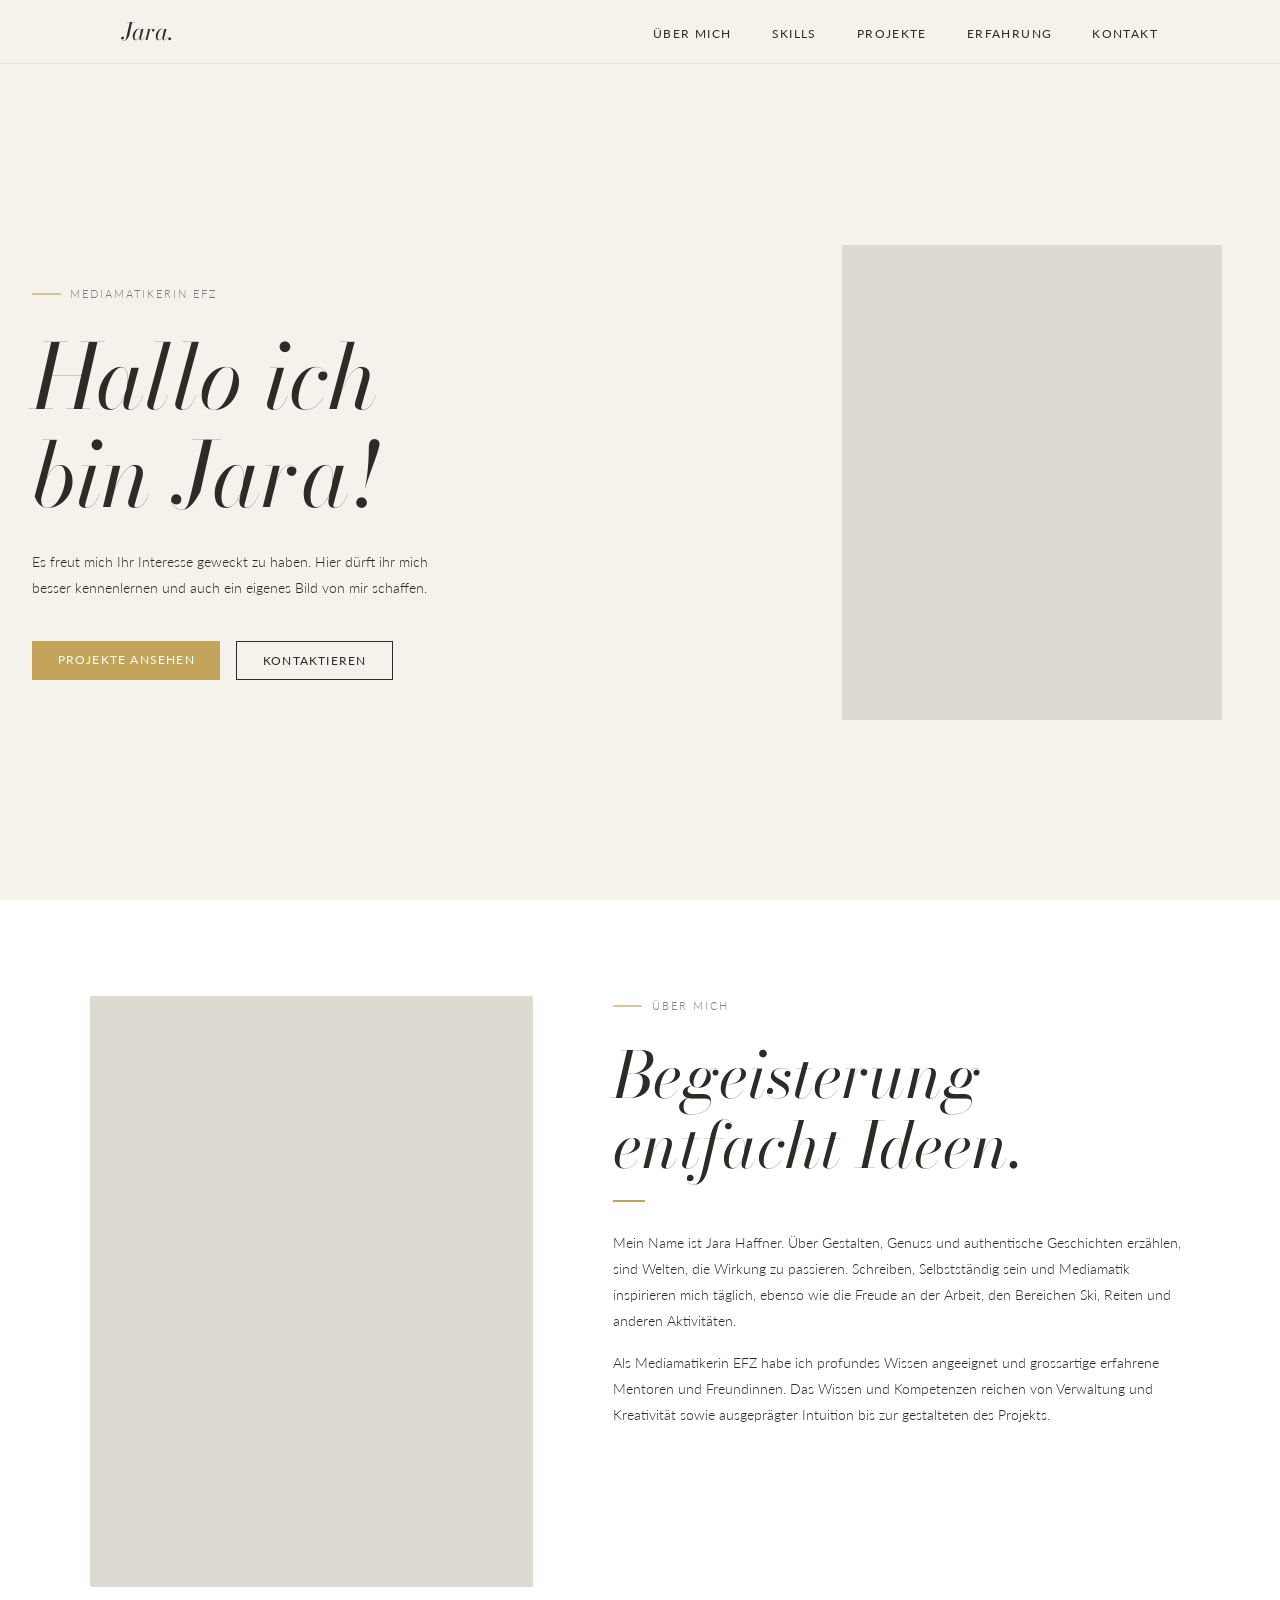
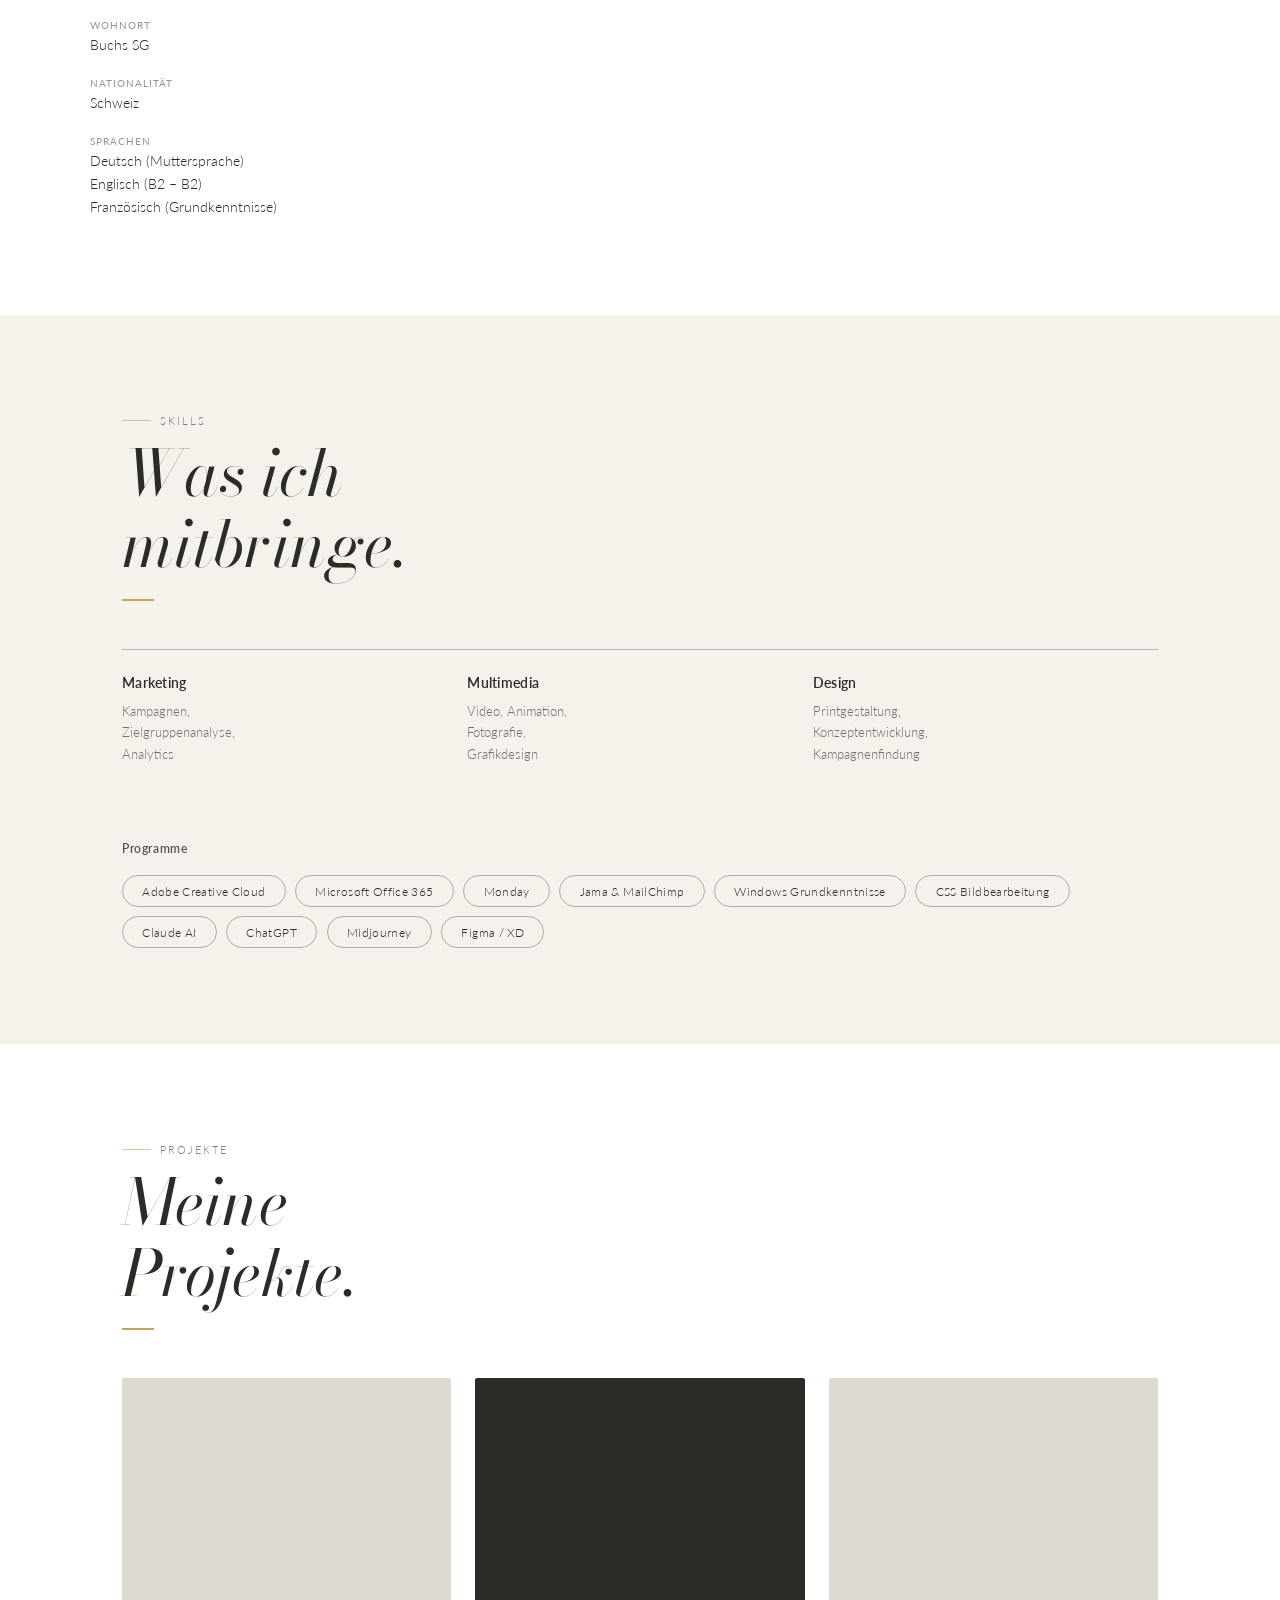
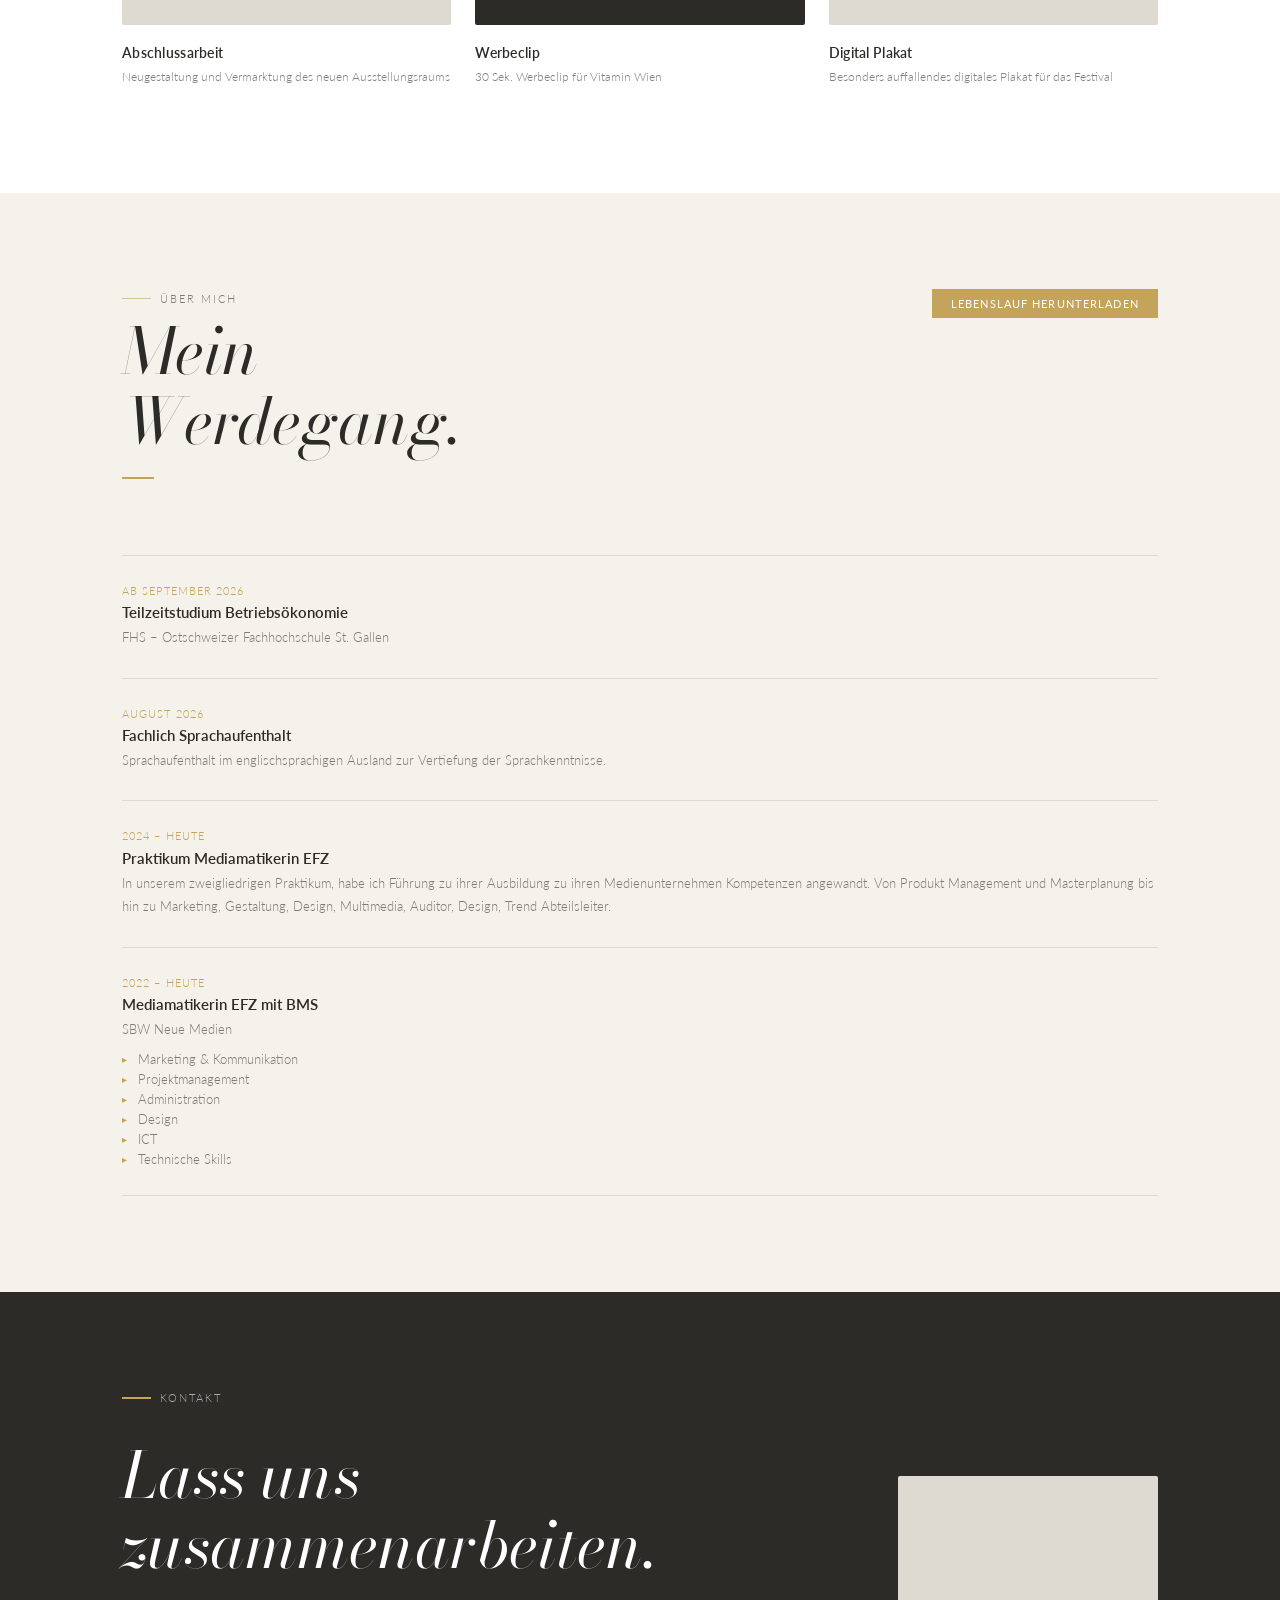
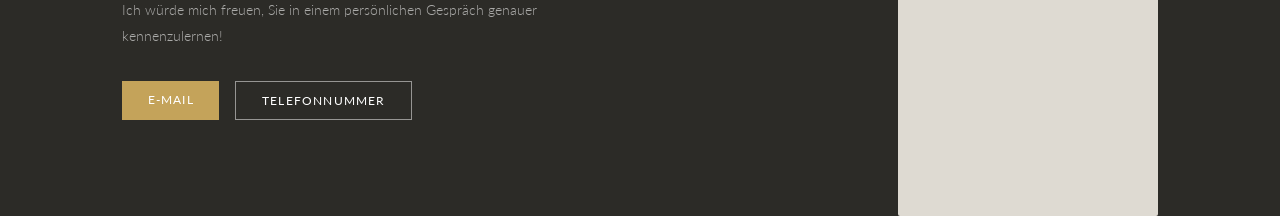
<file: portfolio/index.html>
<!DOCTYPE html>
<html lang="de">
<head>
  <meta charset="UTF-8">
  <meta name="viewport" content="width=device-width, initial-scale=1.0">
  <title>Jara Haffter — Portfolio</title>
  <link rel="stylesheet" href="css/style.css">
  <link rel="preconnect" href="https://fonts.googleapis.com">
  <link rel="preconnect" href="https://fonts.gstatic.com" crossorigin>
  <link href="https://fonts.googleapis.com/css2?family=Bodoni+Moda:ital,wght@1,400;1,500&family=Lato:wght@300;400;600&display=swap" rel="stylesheet">
</head>
<body>

  <!-- NAVIGATION -->
  <nav id="navbar">
    <div class="nav-inner">
      <a href="#hero" class="nav-logo">Jara.</a>
      <ul class="nav-links">
        <li><a href="#ueber-mich">Über mich</a></li>
        <li><a href="#skills">Skills</a></li>
        <li><a href="#projekte">Projekte</a></li>
        <li><a href="#erfahrung">Erfahrung</a></li>
        <li><a href="#kontakt">Kontakt</a></li>
      </ul>
      <button class="nav-toggle" aria-label="Menu öffnen">
        <span></span><span></span><span></span>
      </button>
    </div>
  </nav>

  <main>

    <!-- ===== HERO — Hintergrund: CREAM ===== -->
    <section id="hero" class="bg-cream">
      <div class="hero-content reveal">
        <p class="label">MEDIAMATIKERIN EFZ</p>
        <h1>Hallo ich<br>bin Jara!</h1>
        <p class="hero-text">Es freut mich Ihr Interesse geweckt zu haben. Hier dürft ihr mich besser kennenlernen und auch ein eigenes Bild von mir schaffen.</p>
        <div class="hero-buttons">
          <a href="#projekte" class="btn btn-gold">Projekte ansehen</a>
          <a href="#kontakt" class="btn btn-outline">Kontaktieren</a>
        </div>
      </div>
      <div class="hero-image reveal reveal-delay">
        <div class="img-placeholder hero-img-box"></div>
      </div>
    </section>

    <!-- ===== ÜBER MICH — Hintergrund: WEISS ===== -->
    <section id="ueber-mich" class="bg-white">
      <div class="ueber-grid">
        <div class="ueber-image reveal">
          <div class="img-placeholder ueber-img-box"></div>
          <div class="ueber-meta">
            <div class="meta-item">
              <span class="meta-label">Wohnort</span>
              <span>Buchs SG</span>
            </div>
            <div class="meta-item">
              <span class="meta-label">Nationalität</span>
              <span>Schweiz</span>
            </div>
            <div class="meta-item">
              <span class="meta-label">Sprachen</span>
              <span>Deutsch (Muttersprache)<br>Englisch (B2 – B2)<br>Französisch (Grundkenntnisse)</span>
            </div>
          </div>
        </div>
        <div class="ueber-text reveal reveal-delay">
          <p class="label">ÜBER MICH</p>
          <h2>Begeisterung<br>entfacht Ideen.</h2>
          <div class="gold-line"></div>
          <p>Mein Name ist Jara Haffner. Über Gestalten, Genuss und authentische Geschichten erzählen, sind Welten, die Wirkung zu passieren. Schreiben, Selbstständig sein und Mediamatik inspirieren mich täglich, ebenso wie die Freude an der Arbeit, den Bereichen Ski, Reiten und anderen Aktivitäten.</p>
          <p>Als Mediamatikerin EFZ habe ich profundes Wissen angeeignet und grossartige erfahrene Mentoren und Freundinnen. Das Wissen und Kompetenzen reichen von Verwaltung und Kreativität sowie ausgeprägter Intuition bis zur gestalteten des Projekts.</p>
        </div>
      </div>
    </section>

    <!-- ===== SKILLS — Hintergrund: CREAM ===== -->
    <section id="skills" class="bg-cream">
      <div class="section-inner">
        <div class="skills-header reveal">
          <p class="label">SKILLS</p>
          <h2>Was ich<br>mitbringe.</h2>
          <div class="gold-line"></div>
        </div>

        <!-- Kompetenzen in Kästchen (3 Spalten mit Trennlinie oben) -->
        <div class="skills-grid reveal reveal-delay">
          <div class="skill-box">
            <h3>Marketing</h3>
            <p>Kampagnen,<br>Zielgruppenanalyse,<br>Analytics</p>
          </div>
          <div class="skill-box">
            <h3>Multimedia</h3>
            <p>Video, Animation,<br>Fotografie,<br>Grafikdesign</p>
          </div>
          <div class="skill-box">
            <h3>Design</h3>
            <p>Printgestaltung,<br>Konzeptentwicklung,<br>Kampagnenfindung</p>
          </div>
        </div>

        <!-- Programme als ovale Buttons -->
        <p class="programmes-label reveal reveal-delay">Programme</p>
        <div class="programmes-pills reveal reveal-delay-2">
          <span class="pill">Adobe Creative Cloud</span>
          <span class="pill">Microsoft Office 365</span>
          <span class="pill">Monday</span>
          <span class="pill">Jama & MailChimp</span>
          <span class="pill">Windows Grundkenntnisse</span>
          <span class="pill">CSS Bildbearbeitung</span>
          <span class="pill">Claude AI</span>
          <span class="pill">ChatGPT</span>
          <span class="pill">Midjourney</span>
          <span class="pill">Figma / XD</span>
        </div>
      </div>
    </section>

    <!-- ===== PROJEKTE — Hintergrund: WEISS ===== -->
    <section id="projekte" class="bg-white">
      <div class="section-inner">
        <div class="projekte-header reveal">
          <p class="label">PROJEKTE</p>
          <h2>Meine<br>Projekte.</h2>
          <div class="gold-line"></div>
        </div>
        <div class="projekte-grid reveal reveal-delay">
          <div class="projekt-karte" onclick="openProject('abschlussarbeit')">
            <div class="projekt-img img-placeholder"></div>
            <div class="projekt-info">
              <h3>Abschlussarbeit</h3>
              <p>Neugestaltung und Vermarktung des neuen Ausstellungsraums</p>
            </div>
          </div>
          <div class="projekt-karte" onclick="openProject('werbeclip')">
            <div class="projekt-img img-placeholder projekt-dark"></div>
            <div class="projekt-info">
              <h3>Werbeclip</h3>
              <p>30 Sek. Werbeclip für Vitamin Wien</p>
            </div>
          </div>
          <div class="projekt-karte" onclick="openProject('digitalplakat')">
            <div class="projekt-img img-placeholder"></div>
            <div class="projekt-info">
              <h3>Digital Plakat</h3>
              <p>Besonders auffallendes digitales Plakat für das Festival</p>
            </div>
          </div>
        </div>
      </div>
    </section>

    <!-- ===== ERFAHRUNG — Hintergrund: CREAM ===== -->
    <section id="erfahrung" class="bg-cream">
      <div class="section-inner">

        <!-- Zeile oben: Titel links + Button rechts -->
        <div class="erfahrung-top reveal">
          <div>
            <p class="label">ÜBER MICH</p>
            <h2>Mein<br>Werdegang.</h2>
            <div class="gold-line"></div>
          </div>
          <a href="#" class="btn btn-gold btn-small">Lebenslauf herunterladen</a>
        </div>

        <!-- Timeline unten, volle Breite -->
        <div class="erfahrung-timeline reveal reveal-delay">
          <div class="timeline-item">
            <span class="timeline-date">Ab September 2026</span>
            <h4>Teilzeitstudium Betriebsökonomie</h4>
            <p>FHS – Ostschweizer Fachhochschule St. Gallen</p>
          </div>
          <div class="timeline-item">
            <span class="timeline-date">August 2026</span>
            <h4>Fachlich Sprachaufenthalt</h4>
            <p>Sprachaufenthalt im englischsprachigen Ausland zur Vertiefung der Sprachkenntnisse.</p>
          </div>
          <div class="timeline-item">
            <span class="timeline-date">2024 – Heute</span>
            <h4>Praktikum Mediamatikerin EFZ</h4>
            <p>In unserem zweigliedrigen Praktikum, habe ich Führung zu ihrer Ausbildung zu ihren Medienunternehmen Kompetenzen angewandt. Von Produkt Management und Masterplanung bis hin zu Marketing, Gestaltung, Design, Multimedia, Auditor, Design, Trend Abteilsleiter.</p>
          </div>
          <div class="timeline-item">
            <span class="timeline-date">2022 – Heute</span>
            <h4>Mediamatikerin EFZ mit BMS</h4>
            <p>SBW Neue Medien</p>
            <ul class="timeline-list">
              <li>Marketing & Kommunikation</li>
              <li>Projektmanagement</li>
              <li>Administration</li>
              <li>Design</li>
              <li>ICT</li>
              <li>Technische Skills</li>
            </ul>
          </div>
        </div>

      </div>
    </section>

    <!-- ===== KONTAKT — Hintergrund: DUNKEL ===== -->
    <section id="kontakt" class="bg-dark">
      <div class="kontakt-inner reveal">
        <p class="label label-gold">KONTAKT</p>
        <h2>Lass uns<br>zusammenarbeiten.</h2>
        <p>Ich würde mich freuen, Sie in einem persönlichen Gespräch genauer kennenzulernen!</p>
        <div class="kontakt-buttons">
          <a href="mailto:jara@example.com" class="btn btn-gold">E-Mail</a>
          <a href="tel:+41" class="btn btn-outline-light">Telefonnummer</a>
        </div>
      </div>
      <div class="kontakt-image reveal reveal-delay">
        <div class="img-placeholder kontakt-img-box"></div>
      </div>
    </section>

  </main>

  <!-- ==================== PROJEKTSEITEN ==================== -->

  <!-- Projekt: Abschlussarbeit -->
  <div id="project-abschlussarbeit" class="project-page">
    <div class="project-page-inner">
      <button class="back-btn" onclick="closeProject()">← Zurück zu mir</button>
      <header class="project-header">
        <h1>Neugestaltung und Vermarktung Ausstellungsraum</h1>
        <div class="project-meta">
          <div class="meta-col"><span class="meta-label">Auftraggeber</span><p>SONDLCH</p></div>
          <div class="meta-col"><span class="meta-label">Aufgabe</span><p>Neugestaltung, Umsetzung und Vermarktung Ausstellungsraum</p></div>
          <div class="meta-col"><span class="meta-label">Kompetenzen</span><p>Projektmanagement, Gestaltung, Marketing, Verkaufspsychologie</p></div>
        </div>
      </header>
      <div class="project-images-row">
        <div class="img-placeholder proj-img"></div>
        <div class="img-placeholder proj-img"></div>
        <div class="img-placeholder proj-img"></div>
      </div>
      <div class="project-section bg-dark">
        <div class="project-section-inner">
          <p class="label label-gold">Ausgangslage</p>
          <h2>Lagerraum<br>und Chaos.</h2>
          <div class="gold-line"></div>
          <div class="project-text-qr">
            <p>Zu Beginn der Abschlussarbeit war der Ausstellungsraum unübersichtlich und wurde als Lagerraum statt als Präsentationsfläche genutzt. Es fehlten Struktur, Ordnung und ein ansprechendes Konzept. Ziel der Arbeit war die Neugestaltung und gezielte Vermarktung des Raumes.</p>
            <div class="img-placeholder qr-img"></div>
          </div>
        </div>
      </div>
      <div class="project-section bg-cream">
        <div class="project-section-inner">
          <p class="label">Umsetzung</p>
          <h2>Planen. Schuften.<br>Koordinieren.</h2>
          <div class="gold-line"></div>
          <p>Für die Umsetzung des neuen Ausstellungsraums übernahm ich die Planung, Gestaltung und praktische Einrichtung des Raumes. Zudem koordinierte ich die Zusammenarbeit mit Herstellern und setzte verschiedene Marketingmassnahmen um.</p>
        </div>
      </div>
      <div class="project-section bg-cream">
        <div class="project-section-inner">
          <p class="label">Resultat</p>
          <h2>Ein Raum<br>der Verkauft.</h2>
          <div class="gold-line"></div>
          <div class="project-text-qr">
            <p>Durch die Neugestaltung entstand aus einem unübersichtlichen Lagerraum ein moderner und ansprechender Ausstellungsraum mit klarer Struktur.</p>
            <div class="img-placeholder qr-img"></div>
          </div>
        </div>
      </div>
      <div class="naechstes-projekt" onclick="openProject('werbeclip')">
        <span>Nächstes Projekt</span><span class="arrow-long">→</span>
      </div>
      <footer class="project-footer bg-dark">
        <section class="footer-kontakt">
          <p class="label label-gold">KONTAKT</p>
          <h2>Lass uns<br>zusammenarbeiten.</h2>
          <p>Ich würde mich freuen, Sie in einem persönlichen Gespräch genauer kennenzulernen!</p>
          <div class="kontakt-buttons">
            <a href="mailto:jara@example.com" class="btn btn-gold">E-Mail</a>
            <a href="tel:+41" class="btn btn-outline-light">Telefonnummer</a>
          </div>
        </section>
      </footer>
    </div>
  </div>

  <!-- Projekt: Werbeclip -->
  <div id="project-werbeclip" class="project-page">
    <div class="project-page-inner">
      <button class="back-btn" onclick="closeProject()">← Zurück zu mir</button>
      <header class="project-header">
        <div class="project-title-row">
          <h1>Werbeclip<br>Foodfestival</h1>
          <div class="img-placeholder logo-img"></div>
        </div>
        <div class="project-meta">
          <div class="meta-col"><span class="meta-label">Auftraggeber</span><p>SBW Neue Medien</p></div>
          <div class="meta-col"><span class="meta-label">Aufgabe</span><p>30 Sekündiger Werbeclip für ein Kulinarisches Foodfestival</p></div>
          <div class="meta-col"><span class="meta-label">Kompetenzen</span><p>Filmen, Videobearbeitung, Colorgrading</p></div>
        </div>
      </header>
      <div class="project-video-box img-placeholder"></div>
      <div class="project-section bg-dark">
        <div class="project-section-inner">
          <p class="label label-gold">Ausgangslage</p>
          <h2>Szene ohne<br>Event.</h2>
          <div class="gold-line"></div>
          <p>Die Ausgangslage des Projekts war die Produktion eines 30-sekündigen Werbeclips für ein fiktives Foodfestival. Deshalb mussten wir eine passende Story entwickeln, die wir mit eigenen Aufnahmen kreativ umsetzen konnten.</p>
        </div>
      </div>
      <div class="project-section bg-cream">
        <div class="project-section-inner">
          <p class="label">Umsetzung</p>
          <h2>Produzieren. Bearbeiten.<br>Finalisieren.</h2>
          <div class="gold-line"></div>
          <p>Für die Umsetzung entwickelten wir eine eigene Storyline und filmten sämtliche Szenen selbst. Anschliessend bearbeiteten wir das Material durch Videoschnitt und Color Grading.</p>
          <div class="img-placeholder shootingboard-img"></div>
        </div>
      </div>
      <div class="project-section bg-cream">
        <div class="project-section-inner">
          <p class="label">Resultat</p>
          <h2>Musik & Kulinarik<br>vereint.</h2>
          <div class="gold-line"></div>
          <p>Durch die kreative Umsetzung entstand ein lebendiger und stimmungsvoller Werbeclip der Musik und Kulinarik verbindet.</p>
          <div class="project-qr-row">
            <div class="img-placeholder qr-img"></div>
            <div class="img-placeholder qr-img"></div>
          </div>
        </div>
      </div>
      <div class="naechstes-projekt" onclick="openProject('digitalplakat')">
        <span>Nächstes Projekt</span><span class="arrow-long">→</span>
      </div>
      <footer class="project-footer bg-dark">
        <section class="footer-kontakt">
          <p class="label label-gold">KONTAKT</p>
          <h2>Lass uns<br>zusammenarbeiten.</h2>
          <p>Ich würde mich freuen, Sie in einem persönlichen Gespräch genauer kennenzulernen!</p>
          <div class="kontakt-buttons">
            <a href="mailto:jara@example.com" class="btn btn-gold">E-Mail</a>
            <a href="tel:+41" class="btn btn-outline-light">Telefonnummer</a>
          </div>
        </section>
      </footer>
    </div>
  </div>

  <!-- Projekt: Digital Plakat -->
  <div id="project-digitalplakat" class="project-page">
    <div class="project-page-inner">
      <button class="back-btn" onclick="closeProject()">← Zurück zu mir</button>
      <header class="project-header">
        <div class="project-title-row">
          <h1>Animation<br>Foodfestival</h1>
          <div class="img-placeholder logo-img"></div>
        </div>
        <div class="project-meta">
          <div class="meta-col"><span class="meta-label">Auftraggeber</span><p>SBW Neue Medien</p></div>
          <div class="meta-col"><span class="meta-label">Aufgabe</span><p>Digitales Plakat für das Foodfestival mit eigenen Illustrationen</p></div>
          <div class="meta-col"><span class="meta-label">Kompetenzen</span><p>Illustration, Animation, Design</p></div>
        </div>
      </header>
      <div class="project-plakat-row">
        <div class="img-placeholder plakat-img"></div>
        <div class="img-placeholder qr-img"></div>
      </div>
      <div class="project-section bg-dark">
        <div class="project-section-inner">
          <p class="label label-gold">Ausgangslage</p>
          <h2>Simple aber<br>aussagekräftig.</h2>
          <div class="gold-line"></div>
          <p>Ausgangslage war die Entwicklung eines visuellen Auftritts für das Foodfestival mit eigenen Illustrationen und Grafiken die das Thema Kulinarik und Festivalstimmung widerspiegeln.</p>
        </div>
      </div>
      <div class="project-section bg-cream">
        <div class="project-section-inner">
          <p class="label">Umsetzung</p>
          <h2>Einfach in<br>Szene gebracht.</h2>
          <div class="gold-line"></div>
          <p>In der Umsetzung wurden die Illustrationen in Adobe Illustrator erstellt und in After Effects animiert und zu einem lebendigen, bewegten Plakat zusammengestellt.</p>
          <div class="illustration-row">
            <div class="img-placeholder illus-img"></div>
            <div class="img-placeholder illus-img"></div>
            <div class="img-placeholder illus-img"></div>
          </div>
        </div>
      </div>
      <div class="project-section bg-cream">
        <div class="project-section-inner">
          <p class="label">Resultat</p>
          <h2>Musik & Kulinarik<br>vereint.</h2>
          <div class="gold-line"></div>
          <p>Durch die gestalterische Umsetzung entstand ein animiertes Plakat, das Musik und Kulinarik miteinander verbindet.</p>
          <div class="img-placeholder qr-img"></div>
        </div>
      </div>
      <div class="naechstes-projekt" onclick="openProject('abschlussarbeit')">
        <span>Nächstes Projekt</span><span class="arrow-long">→</span>
      </div>
      <footer class="project-footer bg-dark">
        <section class="footer-kontakt">
          <p class="label label-gold">KONTAKT</p>
          <h2>Lass uns<br>zusammenarbeiten.</h2>
          <p>Ich würde mich freuen, Sie in einem persönlichen Gespräch genauer kennenzulernen!</p>
          <div class="kontakt-buttons">
            <a href="mailto:jara@example.com" class="btn btn-gold">E-Mail</a>
            <a href="tel:+41" class="btn btn-outline-light">Telefonnummer</a>
          </div>
        </section>
      </footer>
    </div>
  </div>

  <script src="js/main.js"></script>
</body>
</html>
</file>
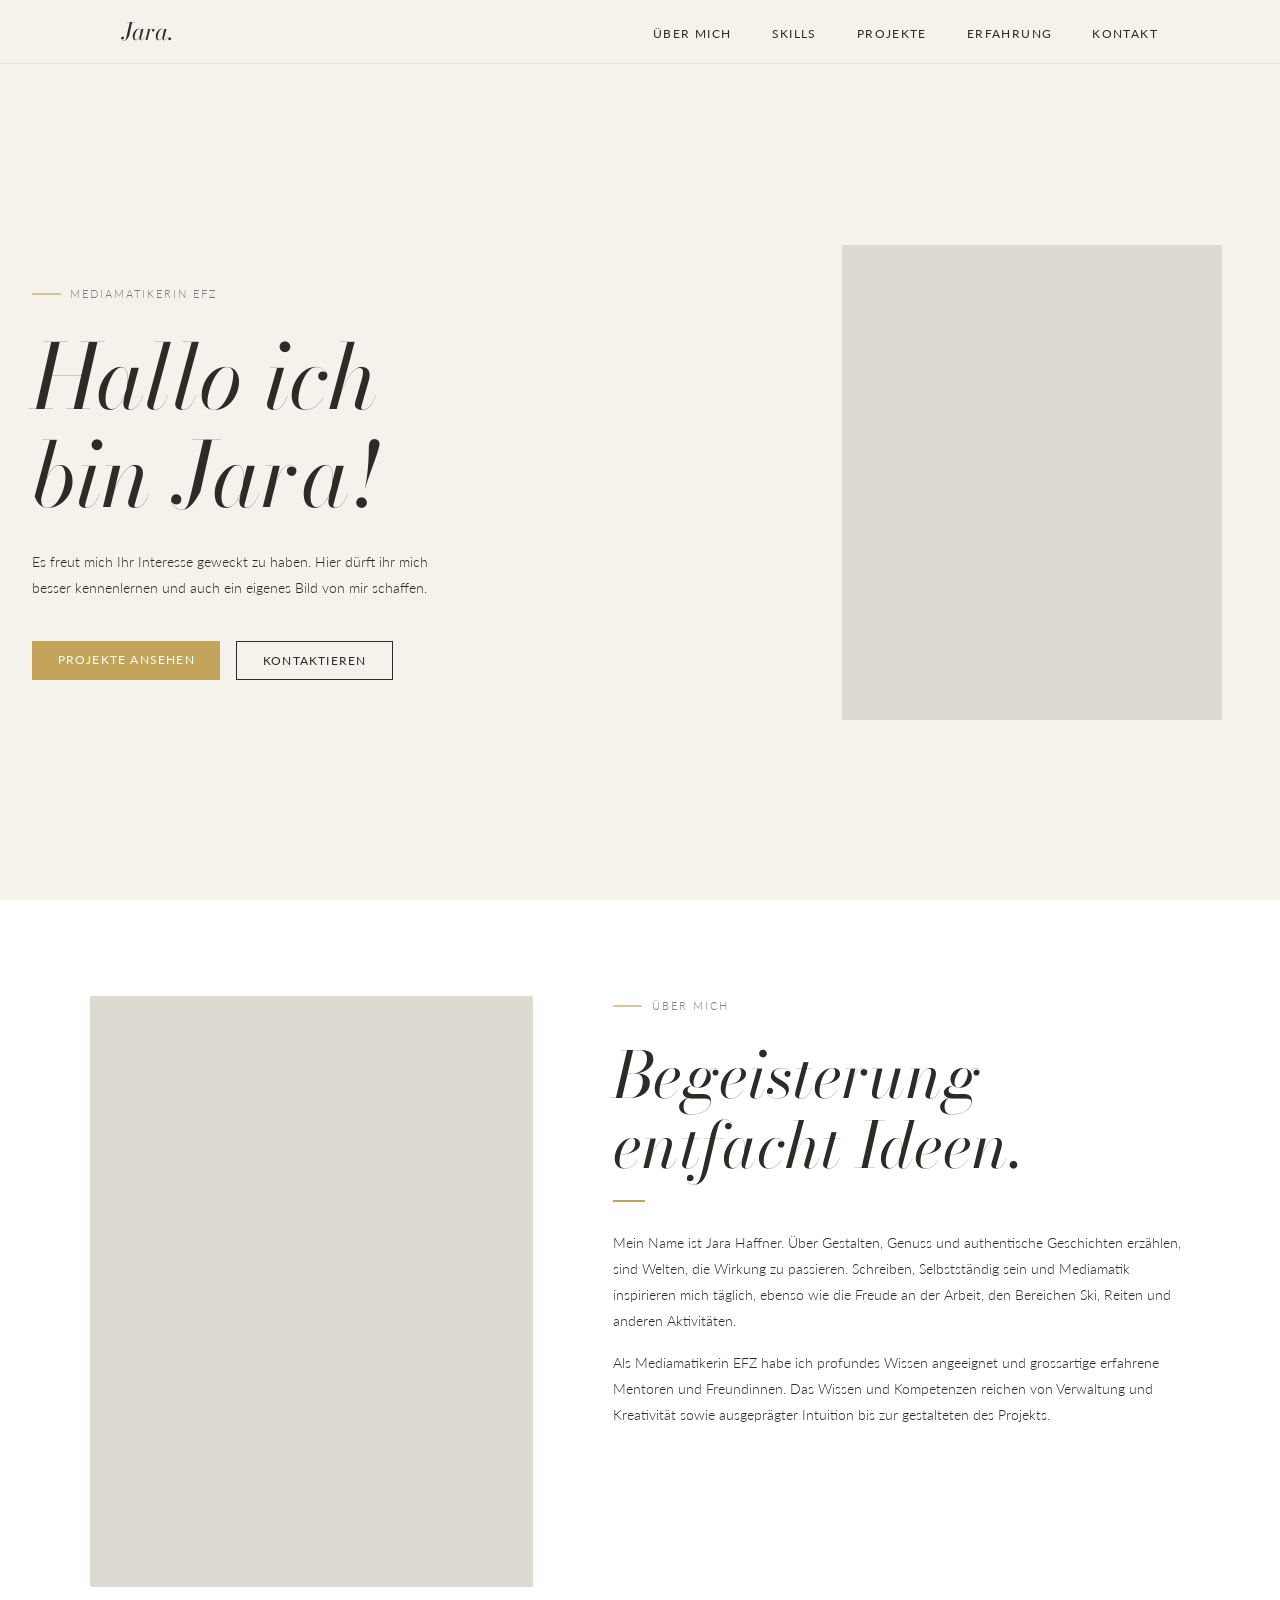
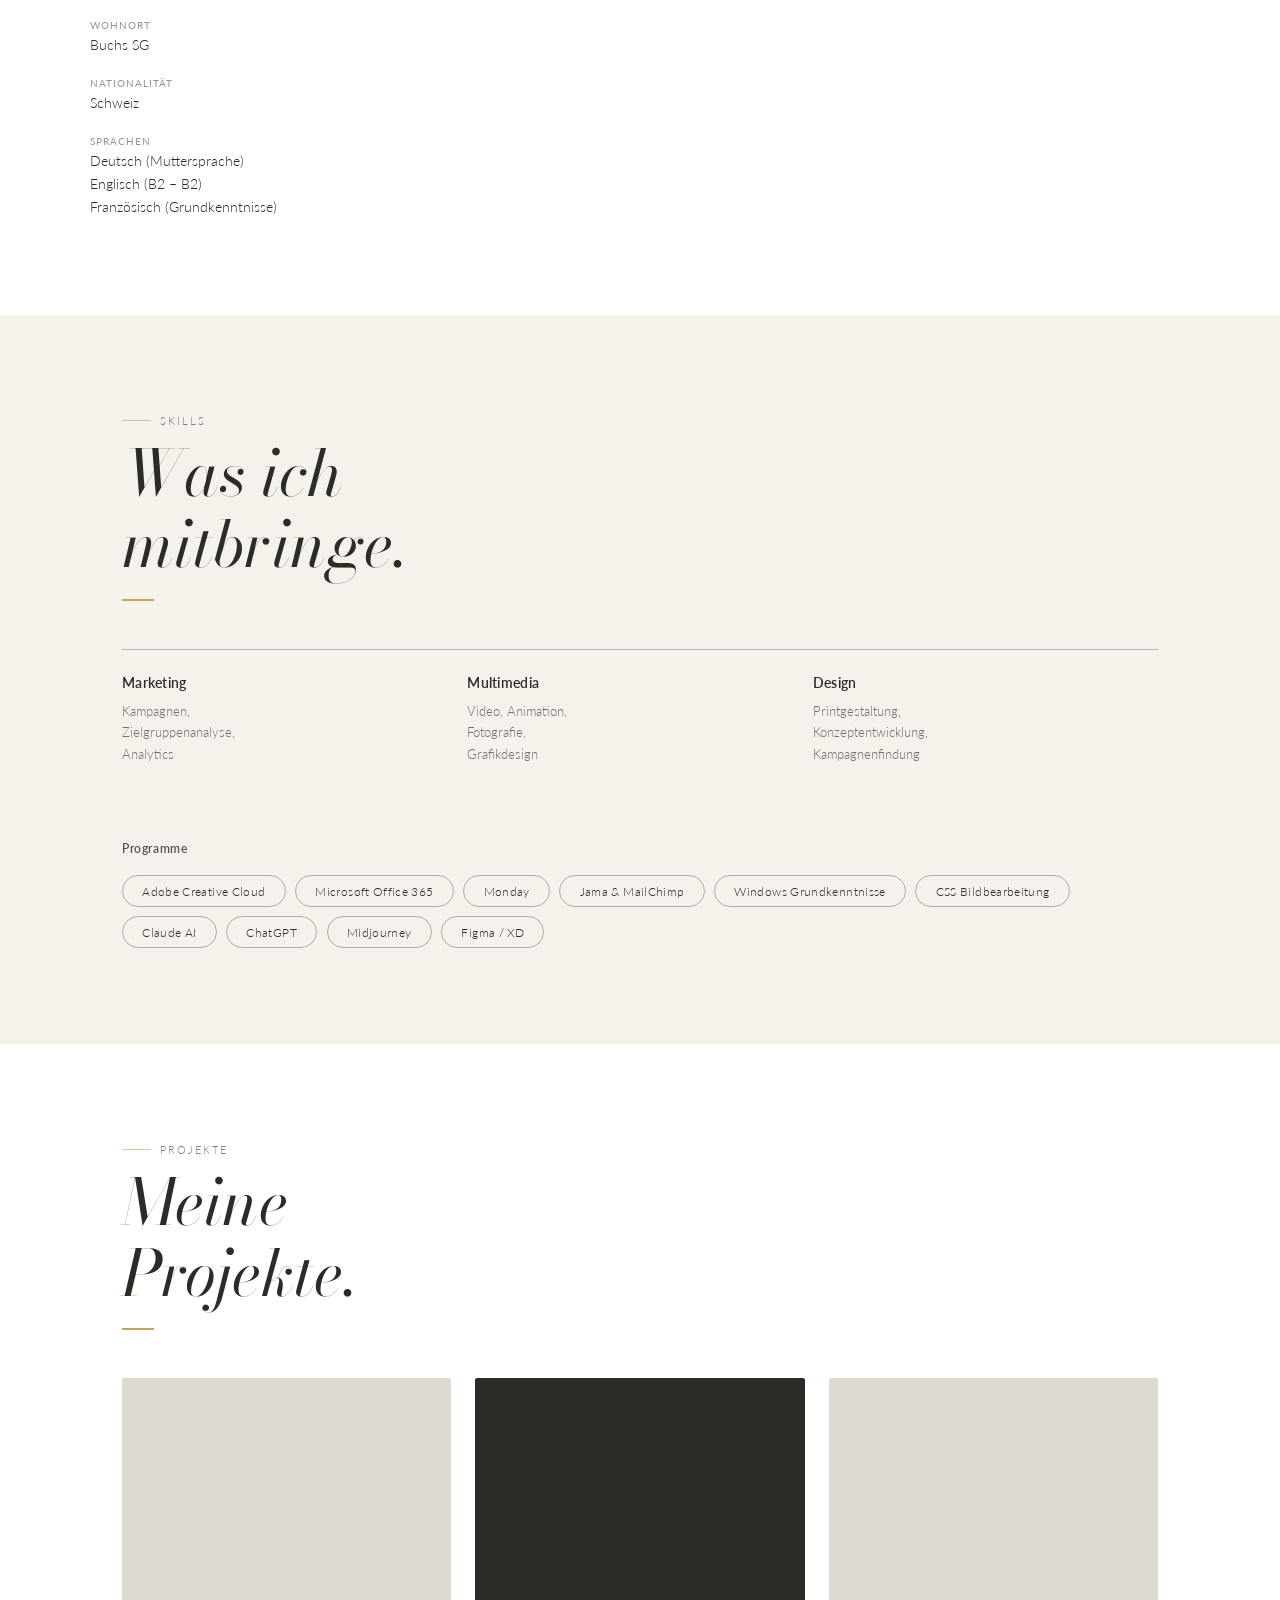
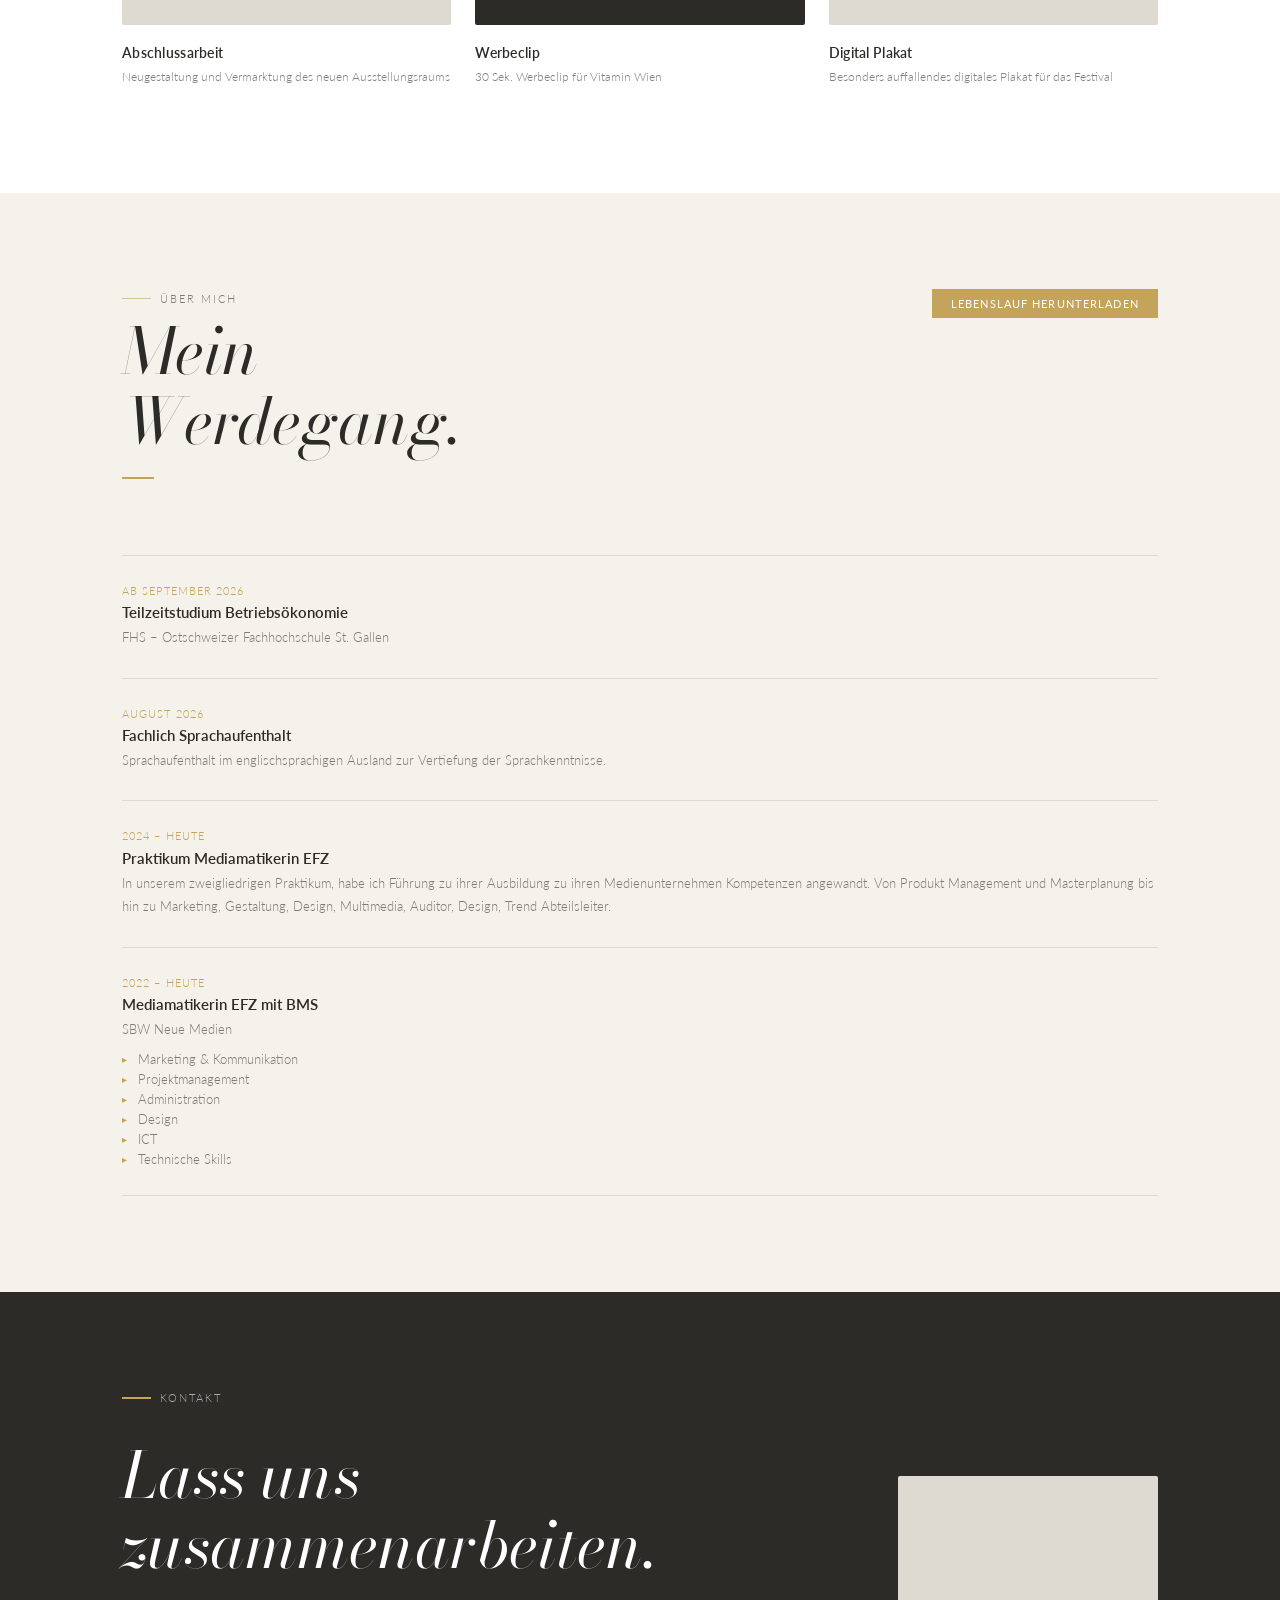
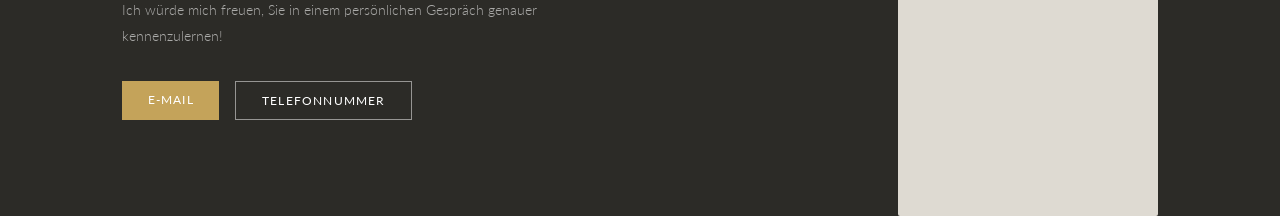
<file: portfolio/index_main.html>
<!DOCTYPE html>
<html lang="de">
<head>
  <meta charset="UTF-8">
  <meta name="viewport" content="width=device-width, initial-scale=1.0">
  <title>Jara Haffter — Portfolio</title>
  <link rel="stylesheet" href="css/style.css">
  <link rel="preconnect" href="https://fonts.googleapis.com">
  <link rel="preconnect" href="https://fonts.gstatic.com" crossorigin>
  <link href="https://fonts.googleapis.com/css2?family=Bodoni+Moda:ital,wght@1,400;1,500&family=Lato:wght@300;400;600&display=swap" rel="stylesheet">
</head>
<body>

  <!-- NAVIGATION -->
  <nav id="navbar">
    <div class="nav-inner">
      <a href="#hero" class="nav-logo">Jara.</a>
      <ul class="nav-links">
        <li><a href="#ueber-mich">Über mich</a></li>
        <li><a href="#skills">Skills</a></li>
        <li><a href="#projekte">Projekte</a></li>
        <li><a href="#erfahrung">Erfahrung</a></li>
        <li><a href="#kontakt">Kontakt</a></li>
      </ul>
      <button class="nav-toggle" aria-label="Menu öffnen">
        <span></span><span></span><span></span>
      </button>
    </div>
  </nav>

  <main>

    <!-- ===== HERO — Hintergrund: CREAM ===== -->
    <section id="hero" class="bg-cream">
      <div class="hero-content reveal">
        <p class="label">MEDIAMATIKERIN EFZ</p>
        <h1>Hallo ich<br>bin Jara!</h1>
        <p class="hero-text">Es freut mich Ihr Interesse geweckt zu haben. Hier dürft ihr mich besser kennenlernen und auch ein eigenes Bild von mir schaffen.</p>
        <div class="hero-buttons">
          <a href="#projekte" class="btn btn-gold">Projekte ansehen</a>
          <a href="#kontakt" class="btn btn-outline">Kontaktieren</a>
        </div>
      </div>
      <div class="hero-image reveal reveal-delay">
        <div class="img-placeholder hero-img-box"></div>
      </div>
    </section>

    <!-- ===== ÜBER MICH — Hintergrund: WEISS ===== -->
    <section id="ueber-mich" class="bg-white">
      <div class="ueber-grid">
        <div class="ueber-image reveal">
          <div class="img-placeholder ueber-img-box"></div>
          <div class="ueber-meta">
            <div class="meta-item">
              <span class="meta-label">Wohnort</span>
              <span>Buchs SG</span>
            </div>
            <div class="meta-item">
              <span class="meta-label">Nationalität</span>
              <span>Schweiz</span>
            </div>
            <div class="meta-item">
              <span class="meta-label">Sprachen</span>
              <span>Deutsch (Muttersprache)<br>Englisch (B2 – B2)<br>Französisch (Grundkenntnisse)</span>
            </div>
          </div>
        </div>
        <div class="ueber-text reveal reveal-delay">
          <p class="label">ÜBER MICH</p>
          <h2>Begeisterung<br>entfacht Ideen.</h2>
          <div class="gold-line"></div>
          <p>Mein Name ist Jara Haffner. Über Gestalten, Genuss und authentische Geschichten erzählen, sind Welten, die Wirkung zu passieren. Schreiben, Selbstständig sein und Mediamatik inspirieren mich täglich, ebenso wie die Freude an der Arbeit, den Bereichen Ski, Reiten und anderen Aktivitäten.</p>
          <p>Als Mediamatikerin EFZ habe ich profundes Wissen angeeignet und grossartige erfahrene Mentoren und Freundinnen. Das Wissen und Kompetenzen reichen von Verwaltung und Kreativität sowie ausgeprägter Intuition bis zur gestalteten des Projekts.</p>
        </div>
      </div>
    </section>

    <!-- ===== SKILLS — Hintergrund: CREAM ===== -->
    <section id="skills" class="bg-cream">
      <div class="section-inner">
        <div class="skills-header reveal">
          <p class="label">SKILLS</p>
          <h2>Was ich<br>mitbringe.</h2>
          <div class="gold-line"></div>
        </div>

        <!-- Kompetenzen in Kästchen (3 Spalten mit Trennlinie oben) -->
        <div class="skills-grid reveal reveal-delay">
          <div class="skill-box">
            <h3>Marketing</h3>
            <p>Kampagnen,<br>Zielgruppenanalyse,<br>Analytics</p>
          </div>
          <div class="skill-box">
            <h3>Multimedia</h3>
            <p>Video, Animation,<br>Fotografie,<br>Grafikdesign</p>
          </div>
          <div class="skill-box">
            <h3>Design</h3>
            <p>Printgestaltung,<br>Konzeptentwicklung,<br>Kampagnenfindung</p>
          </div>
        </div>

        <!-- Programme als ovale Buttons -->
        <p class="programmes-label reveal reveal-delay">Programme</p>
        <div class="programmes-pills reveal reveal-delay-2">
          <span class="pill">Adobe Creative Cloud</span>
          <span class="pill">Microsoft Office 365</span>
          <span class="pill">Monday</span>
          <span class="pill">Jama & MailChimp</span>
          <span class="pill">Windows Grundkenntnisse</span>
          <span class="pill">CSS Bildbearbeitung</span>
          <span class="pill">Claude AI</span>
          <span class="pill">ChatGPT</span>
          <span class="pill">Midjourney</span>
          <span class="pill">Figma / XD</span>
        </div>
      </div>
    </section>

    <!-- ===== PROJEKTE — Hintergrund: WEISS ===== -->
    <section id="projekte" class="bg-white">
      <div class="section-inner">
        <div class="projekte-header reveal">
          <p class="label">PROJEKTE</p>
          <h2>Meine<br>Projekte.</h2>
          <div class="gold-line"></div>
        </div>
        <div class="projekte-grid reveal reveal-delay">
          <div class="projekt-karte" onclick="openProject('abschlussarbeit')">
            <div class="projekt-img img-placeholder"></div>
            <div class="projekt-info">
              <h3>Abschlussarbeit</h3>
              <p>Neugestaltung und Vermarktung des neuen Ausstellungsraums</p>
            </div>
          </div>
          <div class="projekt-karte" onclick="openProject('werbeclip')">
            <div class="projekt-img img-placeholder projekt-dark"></div>
            <div class="projekt-info">
              <h3>Werbeclip</h3>
              <p>30 Sek. Werbeclip für Vitamin Wien</p>
            </div>
          </div>
          <div class="projekt-karte" onclick="openProject('digitalplakat')">
            <div class="projekt-img img-placeholder"></div>
            <div class="projekt-info">
              <h3>Digital Plakat</h3>
              <p>Besonders auffallendes digitales Plakat für das Festival</p>
            </div>
          </div>
        </div>
      </div>
    </section>

    <!-- ===== ERFAHRUNG — Hintergrund: CREAM ===== -->
    <section id="erfahrung" class="bg-cream">
      <div class="section-inner">

        <!-- Zeile oben: Titel links + Button rechts -->
        <div class="erfahrung-top reveal">
          <div>
            <p class="label">ÜBER MICH</p>
            <h2>Mein<br>Werdegang.</h2>
            <div class="gold-line"></div>
          </div>
          <a href="#" class="btn btn-gold btn-small">Lebenslauf herunterladen</a>
        </div>

        <!-- Timeline unten, volle Breite -->
        <div class="erfahrung-timeline reveal reveal-delay">
          <div class="timeline-item">
            <span class="timeline-date">Ab September 2026</span>
            <h4>Teilzeitstudium Betriebsökonomie</h4>
            <p>FHS – Ostschweizer Fachhochschule St. Gallen</p>
          </div>
          <div class="timeline-item">
            <span class="timeline-date">August 2026</span>
            <h4>Fachlich Sprachaufenthalt</h4>
            <p>Sprachaufenthalt im englischsprachigen Ausland zur Vertiefung der Sprachkenntnisse.</p>
          </div>
          <div class="timeline-item">
            <span class="timeline-date">2024 – Heute</span>
            <h4>Praktikum Mediamatikerin EFZ</h4>
            <p>In unserem zweigliedrigen Praktikum, habe ich Führung zu ihrer Ausbildung zu ihren Medienunternehmen Kompetenzen angewandt. Von Produkt Management und Masterplanung bis hin zu Marketing, Gestaltung, Design, Multimedia, Auditor, Design, Trend Abteilsleiter.</p>
          </div>
          <div class="timeline-item">
            <span class="timeline-date">2022 – Heute</span>
            <h4>Mediamatikerin EFZ mit BMS</h4>
            <p>SBW Neue Medien</p>
            <ul class="timeline-list">
              <li>Marketing & Kommunikation</li>
              <li>Projektmanagement</li>
              <li>Administration</li>
              <li>Design</li>
              <li>ICT</li>
              <li>Technische Skills</li>
            </ul>
          </div>
        </div>

      </div>
    </section>

    <!-- ===== KONTAKT — Hintergrund: DUNKEL ===== -->
    <section id="kontakt" class="bg-dark">
      <div class="kontakt-inner reveal">
        <p class="label label-gold">KONTAKT</p>
        <h2>Lass uns<br>zusammenarbeiten.</h2>
        <p>Ich würde mich freuen, Sie in einem persönlichen Gespräch genauer kennenzulernen!</p>
        <div class="kontakt-buttons">
          <a href="mailto:jara@example.com" class="btn btn-gold">E-Mail</a>
          <a href="tel:+41" class="btn btn-outline-light">Telefonnummer</a>
        </div>
      </div>
      <div class="kontakt-image reveal reveal-delay">
        <div class="img-placeholder kontakt-img-box"></div>
      </div>
    </section>

  </main>


  <!-- ==================== PROJEKTSEITEN ==================== -->

  <!-- ===== PROJEKT 1: ABSCHLUSSARBEIT ===== -->
  <div id="project-abschlussarbeit" class="project-page">
    <div class="project-page-inner">

      <!-- Zurück-Link -->
      <button class="back-btn" onclick="closeProject()">← Zurück zu mir</button>

      <!-- Header: Titel + Meta -->
      <header class="project-header bg-cream-page">
        <h1>Neugesaltung und<br>Vermarktung<br>Ausstellungsraum</h1>
        <div class="project-meta">
          <div class="meta-col">
            <span class="meta-label">Auftraggeber</span>
            <p>SONDLCH</p>
          </div>
          <div class="meta-col">
            <span class="meta-label">Aufgabe</span>
            <p>Neugestaltung, Umsetzung und Vermarktung Ausstellungsraum</p>
          </div>
          <div class="meta-col">
            <span class="meta-label">Kompetenzen</span>
            <p>Projektmanagement,<br>Gestaltung,<br>Marketing,<br>Verkaufspsychologie</p>
          </div>
        </div>
      </header>

      <!-- 3 Bilder nebeneinander, volle Breite -->
      <div class="proj-img-row fullwidth">
        <div class="img-placeholder proj-img"></div>
        <div class="img-placeholder proj-img"></div>
        <div class="img-placeholder proj-img"></div>
      </div>

      <!-- Ausgangslage — DUNKEL -->
      <div class="proj-block bg-dark fullwidth">
        <div class="proj-block-inner">
          <p class="label label-gold">Ausgangslage</p>
          <h2>Lagerraum<br>und Chaos.</h2>
          <div class="gold-line"></div>
          <div class="proj-text-side">
            <p>Zu Beginn der Abschlussarbeit war der Ausstellungsraum unübersichtlich und wurde als Lagerraum statt als Präsentationsfläche genutzt. Es fehlten Struktur, Ordnung und ein ansprechendes Konzept. Ziel der Arbeit war die Neugestaltung und gezielte Vermarktung des Raumes, um ihn attraktiver und funktionaler zu machen.</p>
            <div class="img-placeholder qr-sm"></div>
          </div>
        </div>
      </div>

      <!-- Umsetzung — CREAM -->
      <div class="proj-block bg-cream fullwidth">
        <div class="proj-block-inner">
          <p class="label">Umsetzung</p>
          <h2>Planen. Schuften.<br>Koordinieren.</h2>
          <div class="gold-line"></div>
          <p>Für die Umsetzung des neuen Ausstellungsraums übernahm ich die Planung, Gestaltung und praktische Einrichtung des Raumes. Zudem koordinierte ich die Zusammenarbeit mit Herstellern und setzte verschiedene Marketingmassnahmen um, darunter Printmedien wie Gebäudebeschriftungen, Kundenstopper und eine Eingangstafel sowie einen Newsletter zur Kundeneinladung.</p>
        </div>
      </div>

      <!-- Resultat — CREAM -->
      <div class="proj-block bg-cream fullwidth">
        <div class="proj-block-inner">
          <p class="label">Resultat</p>
          <h2>Ein Raum<br>der Verkauft.</h2>
          <div class="gold-line"></div>
          <div class="proj-text-side">
            <p>Durch die Neugestaltung entstand aus einem unübersichtlichen Lagerraum ein moderner und ansprechender Ausstellungsraum mit klarer Struktur. Der Raum dient nun nicht mehr nur zur Aufbewahrung, sondern unterstützt aktiv die Präsentation und den Verkauf der Produkte.</p>
            <div class="img-placeholder qr-sm"></div>
          </div>
        </div>
      </div>

      <!-- Nächstes Projekt — GRÜN -->
      <div class="naechstes-banner fullwidth" onclick="openProject('werbeclip')">
        <span class="naechstes-titel">Nächstes Projekt</span>
        <span class="naechstes-arrow">→</span>
      </div>

      <!-- Footer Nav + Kontakt — DUNKEL -->
      <footer class="proj-footer fullwidth bg-dark">
        <nav class="proj-footer-nav">
          <a href="#ueber-mich" onclick="closeProject()">Über mich</a>
          <a href="#skills" onclick="closeProject()">Skills</a>
          <a href="#projekte" onclick="closeProject()">Projekte</a>
          <a href="#erfahrung" onclick="closeProject()">Erfahrung</a>
          <a href="#kontakt" onclick="closeProject()">Kontakt</a>
        </nav>
        <div class="proj-footer-kontakt">
          <div class="proj-footer-text">
            <p class="label label-gold">KONTAKT</p>
            <h2>Lass uns<br>zusammenarbeiten.</h2>
            <p class="footer-sub">Ich würde mich freuen, Sie in einem persönlichen Gespräch genauer kennenzulernen!</p>
            <div class="kontakt-buttons">
              <a href="mailto:jara@example.com" class="btn btn-gold">E-Mail</a>
              <a href="tel:+41" class="btn btn-outline-light">Telefonnummer</a>
            </div>
          </div>
          <div class="img-placeholder proj-footer-img"></div>
        </div>
      </footer>

    </div>
  </div>

  <!-- ===== PROJEKT 2: WERBECLIP FOODFESTIVAL ===== -->
  <div id="project-werbeclip" class="project-page">
    <div class="project-page-inner">

      <button class="back-btn" onclick="closeProject()">← Zurück zu mir</button>

      <!-- Header: Titel links, Logo rechts -->
      <header class="project-header bg-cream-page">
        <div class="proj-header-row">
          <h1>Werbeclip<br>Foodfestival</h1>
          <div class="img-placeholder proj-logo"></div>
        </div>
        <div class="project-meta">
          <div class="meta-col">
            <span class="meta-label">Auftraggeber</span>
            <p>SBW Neue Medien</p>
          </div>
          <div class="meta-col">
            <span class="meta-label">Aufgabe</span>
            <p>30 Sekündiger Werbeclip für ein Kulinarisches Foodfestival</p>
          </div>
          <div class="meta-col">
            <span class="meta-label">Kompetenzen</span>
            <p>Filmen,<br>Videobearbeitung,<br>Colorgrading</p>
          </div>
        </div>
      </header>

      <!-- Video + QR nebeneinander -->
      <div class="proj-video-row fullwidth-inner">
        <div class="img-placeholder proj-video"></div>
        <div class="img-placeholder qr-sm"></div>
      </div>

      <!-- Ausgangslage — DUNKEL -->
      <div class="proj-block bg-dark fullwidth">
        <div class="proj-block-inner">
          <p class="label label-gold">Ausgangslage</p>
          <h2>Szene ohne<br>Event.</h2>
          <div class="gold-line"></div>
          <p>Die Ausgangslage des Projekts war die Produktion eines 30-sekündigen Werbeclips für ein fiktives Foodfestival. Da kein echtes Festival stattfand, stand uns kein originales Videomaterial zur Verfügung. Deshalb mussten wir eine passende Story entwickeln, die wir mit eigenen Aufnahmen kreativ und realistisch umsetzen konnten.</p>
        </div>
      </div>

      <!-- Umsetzung — CREAM -->
      <div class="proj-block bg-cream fullwidth">
        <div class="proj-block-inner">
          <p class="label">Umsetzung</p>
          <h2>Produzieren. Bearbeiten.<br>Finalisieren.</h2>
          <div class="gold-line"></div>
          <p>Für die Umsetzung entwickelten wir eine eigene Storyline und filmten sämtliche Szenen selbst mit eigenen Schauspielern. Anschliessend bearbeiteten wir das Material durch Videoschnitt und Color Grading und passten den Werbeclip sowohl im Hoch- als auch im Querformat an.</p>
          <div class="img-placeholder proj-shootingboard"></div>
        </div>
      </div>

      <!-- Resultat — CREAM -->
      <div class="proj-block bg-cream fullwidth">
        <div class="proj-block-inner">
          <p class="label">Resultat</p>
          <h2>Musik & Kulinarik<br>vereint.</h2>
          <div class="gold-line"></div>
          <p>Durch die kreative Umsetzung entstand trotz fehlender Möglichkeit, ein echtes Foodfestival zu filmen, ein lebendiger und stimmungsvoller Werbeclip. Das Video verbindet Musik und Kulinarik zu einem gemeinsamen Erlebnis und vermittelt die Atmosphäre eines vielfältigen Festivals. So zeigt der Clip, dass das Festival für alle gedacht ist und jede Besucherin und jeder Besucher etwas Passendes für sich entdecken kann.</p>
          <div class="proj-qr-duo">
            <div class="img-placeholder qr-sm"></div>
            <div class="img-placeholder qr-sm"></div>
          </div>
        </div>
      </div>

      <!-- Nächstes Projekt — GRÜN -->
      <div class="naechstes-banner fullwidth" onclick="openProject('digitalplakat')">
        <span class="naechstes-titel">Nächstes Projekt</span>
        <span class="naechstes-arrow">→</span>
      </div>

      <!-- Footer Nav + Kontakt — DUNKEL -->
      <footer class="proj-footer fullwidth bg-dark">
        <nav class="proj-footer-nav">
          <a href="#ueber-mich" onclick="closeProject()">Über mich</a>
          <a href="#skills" onclick="closeProject()">Skills</a>
          <a href="#projekte" onclick="closeProject()">Projekte</a>
          <a href="#erfahrung" onclick="closeProject()">Erfahrung</a>
          <a href="#kontakt" onclick="closeProject()">Kontakt</a>
        </nav>
        <div class="proj-footer-kontakt">
          <div class="proj-footer-text">
            <p class="label label-gold">KONTAKT</p>
            <h2>Lass uns<br>zusammenarbeiten.</h2>
            <p class="footer-sub">Ich würde mich freuen, Sie in einem persönlichen Gespräch genauer kennenzulernen!</p>
            <div class="kontakt-buttons">
              <a href="mailto:jara@example.com" class="btn btn-gold">E-Mail</a>
              <a href="tel:+41" class="btn btn-outline-light">Telefonnummer</a>
            </div>
          </div>
          <div class="img-placeholder proj-footer-img"></div>
        </div>
      </footer>

    </div>
  </div>

  <!-- ===== PROJEKT 3: ANIMATION FOODFESTIVAL (Digital Plakat) ===== -->
  <div id="project-digitalplakat" class="project-page">
    <div class="project-page-inner">

      <button class="back-btn" onclick="closeProject()">← Zurück zu mir</button>

      <!-- Header: Titel links, Logo rechts -->
      <header class="project-header bg-cream-page">
        <div class="proj-header-row">
          <h1>Animation<br>Foodfestival</h1>
          <div class="img-placeholder proj-logo"></div>
        </div>
        <div class="project-meta">
          <div class="meta-col">
            <span class="meta-label">Auftraggeber</span>
            <p>SBW Neue Medien</p>
          </div>
          <div class="meta-col">
            <span class="meta-label">Aufgabe</span>
            <p>Digitales Plakat für das Foodfestival mit eigenen Illustrationen</p>
          </div>
          <div class="meta-col">
            <span class="meta-label">Kompetenzen</span>
            <p>Illustration,<br>Animation,<br>Design</p>
          </div>
        </div>
      </header>

      <!-- Plakat-Vorschau + QR nebeneinander -->
      <div class="proj-plakat-row fullwidth-inner">
        <div class="img-placeholder proj-plakat"></div>
        <div class="img-placeholder qr-sm"></div>
      </div>

      <!-- Ausgangslage — DUNKEL -->
      <div class="proj-block bg-dark fullwidth">
        <div class="proj-block-inner">
          <p class="label label-gold">Ausgangslage</p>
          <h2>Simple aber<br>aussagekräftig.</h2>
          <div class="gold-line"></div>
          <p>Ausgangslage des Projekts war die Entwicklung eines visuellen Auftritts für das Foodfestival. Dafür sollten eigene Illustrationen und Grafiken gestaltet werden, die das Thema Kulinarik und Festivalstimmung widerspiegeln. Auf Basis dieser gestalterischen Elemente entstand anschliessend ein animiertes Plakat, das Aufmerksamkeit erzeugt und das Festival auf moderne Weise präsentiert.</p>
        </div>
      </div>

      <!-- Umsetzung — CREAM -->
      <div class="proj-block bg-cream fullwidth">
        <div class="proj-block-inner">
          <p class="label">Umsetzung</p>
          <h2>Einfach in<br>Szene gebracht.</h2>
          <div class="gold-line"></div>
          <p>In der Umsetzung wurden die Illustrationen sorgfältig in Adobe Illustrator erstellt und für die Weiterverarbeitung vorbereitet. Anschliessend wurden die Grafiken in Adobe After Effects importiert, wo sie animiert und zu einem lebendigen, bewegten Plakat zusammengestellt wurden. Dadurch entstand eine dynamische Visualisierung, die das Foodfestival ansprechend präsentiert.</p>
          <!-- Illustrationen: zentriert nebeneinander -->
          <div class="proj-illus-row">
            <div class="img-placeholder proj-illus"></div>
            <div class="img-placeholder proj-illus"></div>
            <div class="img-placeholder proj-illus"></div>
          </div>
        </div>
      </div>

      <!-- Resultat — CREAM -->
      <div class="proj-block bg-cream fullwidth">
        <div class="proj-block-inner">
          <p class="label">Resultat</p>
          <h2>Musik & Kulinarik<br>vereint.</h2>
          <div class="gold-line"></div>
          <p>Durch die gestalterische und technische Umsetzung entstand ein animiertes Plakat, das Musik und Kulinarik miteinander verbindet. Verschiedene Speisen und musikalische Elemente verschmelzen zu einer lebendigen Gesamtkomposition und vermitteln die vielfältige Atmosphäre des Foodfestivals.</p>
          <div class="img-placeholder qr-sm" style="margin-top:2rem;"></div>
        </div>
      </div>

      <!-- Nächstes Projekt — GRÜN -->
      <div class="naechstes-banner fullwidth" onclick="openProject('abschlussarbeit')">
        <span class="naechstes-titel">Nächstes Projekt</span>
        <span class="naechstes-arrow">→</span>
      </div>

      <!-- Footer Nav + Kontakt — DUNKEL -->
      <footer class="proj-footer fullwidth bg-dark">
        <nav class="proj-footer-nav">
          <a href="#ueber-mich" onclick="closeProject()">Über mich</a>
          <a href="#skills" onclick="closeProject()">Skills</a>
          <a href="#projekte" onclick="closeProject()">Projekte</a>
          <a href="#erfahrung" onclick="closeProject()">Erfahrung</a>
          <a href="#kontakt" onclick="closeProject()">Kontakt</a>
        </nav>
        <div class="proj-footer-kontakt">
          <div class="proj-footer-text">
            <p class="label label-gold">KONTAKT</p>
            <h2>Lass uns<br>zusammenarbeiten.</h2>
            <p class="footer-sub">Ich würde mich freuen, Sie in einem persönlichen Gespräch genauer kennenzulernen!</p>
            <div class="kontakt-buttons">
              <a href="mailto:jara@example.com" class="btn btn-gold">E-Mail</a>
              <a href="tel:+41" class="btn btn-outline-light">Telefonnummer</a>
            </div>
          </div>
          <div class="img-placeholder proj-footer-img"></div>
        </div>
      </footer>

    </div>
  </div>

  <script src="js/main.js"></script>
</body>
</html>
</file>
<file: portfolio/css/style.css>
/* ==========================================
   JARA HAFFTER PORTFOLIO — STYLESHEET v3
   ========================================== */

:root {
  --cream:  #F5F2EC;
  --dark:   #2C2B27;
  --gold:   #C4A35A;
  --green:  #537754;
  --white:  #FFFFFF;

  --font-title: 'Bodoni Moda', Georgia, serif;
  --font-body:  'Lato', sans-serif;
  --max-width:  1100px;
  --nav-height: 64px;
  --t: 0.3s ease;
}

/* ---- RESET ---- */
*, *::before, *::after { box-sizing: border-box; margin: 0; padding: 0; }
html  { scroll-behavior: smooth; }
body  { font-family: var(--font-body); font-weight: 300; color: var(--dark); overflow-x: hidden; }
img   { max-width: 100%; display: block; }
ul    { list-style: none; }
a     { text-decoration: none; color: inherit; transition: color var(--t); }

/* ---- HINTERGRUNDFARBEN ---- */
.bg-cream { background: var(--cream); }
.bg-white { background: var(--white); }
.bg-dark  { background: var(--dark);  color: var(--white); }

/* ---- TYPOGRAFIE ---- */
h1, h2 { font-family: var(--font-title); font-style: italic; font-weight: 400; line-height: 1.1; }
h1 { font-size: clamp(3rem, 7vw, 7rem); }
h2 { font-size: clamp(2.5rem, 5vw, 5rem); }
h3 { font-family: var(--font-body); font-weight: 600; font-size: 1rem; letter-spacing: 0.02em; }
h4 { font-family: var(--font-body); font-weight: 600; font-size: 1rem; }
p  { font-size: 0.9rem; line-height: 1.8; font-weight: 300; }

.label {
  display: flex; align-items: center; gap: 0.6rem;
  font-size: 0.68rem; font-weight: 300; letter-spacing: 0.18em;
  text-transform: uppercase; opacity: 0.6; margin-bottom: 0.5rem;
}
.label::before {
  content: ''; display: inline-block;
  width: 1.8rem; height: 1.5px; background: var(--gold); flex-shrink: 0;
}
.label-gold { color: var(--gold); opacity: 1; }
.bg-dark .label { color: rgba(255,255,255,0.6); }

.gold-line { width: 2rem; height: 2px; background: var(--gold); margin: 1.25rem 0 1.75rem; }

/* ---- BUTTONS ---- */
.btn {
  display: inline-block; padding: 0.7rem 1.6rem;
  font-family: var(--font-body); font-size: 0.75rem;
  font-weight: 400; letter-spacing: 0.1em; text-transform: uppercase;
  transition: all var(--t); cursor: pointer; border: none;
}
.btn-gold          { background: var(--gold); color: var(--white); }
.btn-gold:hover    { background: var(--dark); color: var(--white); }
.btn-outline       { background: transparent; border: 1.5px solid var(--dark); color: var(--dark); }
.btn-outline:hover { background: var(--gold); border-color: var(--gold); color: var(--white); }
.btn-outline-light       { background: transparent; border: 1.5px solid rgba(255,255,255,0.5); color: var(--white); }
.btn-outline-light:hover { background: var(--gold); border-color: var(--gold); }
.btn-small { padding: 0.5rem 1.2rem; font-size: 0.7rem; }

/* ---- PLATZHALTER ---- */
.img-placeholder { background: #dedad2; border-radius: 2px; }

/* ---- SECTION WRAPPER ---- */
.section-inner { max-width: var(--max-width); margin: 0 auto; padding: 6rem 2rem; }

/* ---- REVEAL ANIMATION ---- */
/* Standardmässig sichtbar — JS fügt .anim-hide hinzu wenn JS läuft */
.reveal { transition: opacity 0.75s ease, transform 0.75s ease; }
.reveal.hidden  { opacity: 0; transform: translateY(28px); }
.reveal.visible { opacity: 1; transform: translateY(0); }
.reveal-delay   { transition-delay: 0.15s; }
.reveal-delay-2 { transition-delay: 0.3s; }

/* ---- NAVIGATION ---- */
#navbar {
  position: fixed; top: 0; left: 0; right: 0; z-index: 1000;
  height: var(--nav-height); background: var(--cream);
  border-bottom: 1px solid rgba(44,43,39,0.08);
}
.nav-inner {
  max-width: var(--max-width); margin: 0 auto; padding: 0 2rem;
  height: 100%; display: flex; align-items: center; justify-content: space-between;
}
.nav-logo { font-family: var(--font-title); font-style: italic; font-size: 1.5rem; font-weight: 400; }
.nav-logo:hover { color: var(--gold); }

.nav-links { display: flex; gap: 2.5rem; }
.nav-links a {
  font-size: 0.72rem; font-weight: 400; letter-spacing: 0.12em;
  text-transform: uppercase; position: relative; padding-bottom: 3px;
}
.nav-links a::after {
  content: ''; position: absolute; bottom: 0; left: 0;
  width: 0; height: 1.5px; background: var(--gold); transition: width var(--t);
}
.nav-links a:hover { color: var(--gold); }
.nav-links a:hover::after { width: 100%; }

.nav-toggle { display: none; flex-direction: column; gap: 5px; background: none; border: none; cursor: pointer; padding: 4px; }
.nav-toggle span { display: block; width: 24px; height: 1.5px; background: var(--dark); }

/* ---- HERO ---- */
#hero {
  padding: calc(var(--nav-height) + 5rem) 2rem 5rem;
  min-height: 100vh;
  display: grid; grid-template-columns: 1fr 1fr;
  align-items: center; gap: 4rem;
  max-width: var(--max-width); margin: 0 auto;
}
/* Hero braucht keinen max-width wrapper weil es self-contained ist */
#hero { max-width: 100%; }
#hero > * { max-width: calc(var(--max-width) / 2); }
#hero { justify-content: center; }

/* Korrektur: hero als normaler block mit inner-wrapper */
#hero { display: block; }
.hero-inner {
  max-width: var(--max-width); margin: 0 auto;
  padding: calc(var(--nav-height) + 5rem) 2rem 5rem;
  display: grid; grid-template-columns: 1fr 1fr;
  align-items: center; gap: 4rem; min-height: 100vh;
}
/* Da kein hero-inner im HTML: direkte Kinder stylen */
#hero {
  max-width: var(--max-width); margin: 0 auto;
  padding: calc(var(--nav-height) + 5rem) 2rem 5rem;
  display: grid; grid-template-columns: 1fr 1fr;
  align-items: center; gap: 4rem; min-height: 100vh;
}
.bg-cream#hero, section#hero { max-width: 100%; }
/* Überschreiben — Hero Sektion volle Breite mit innerer Begrenzung */
section#hero {
  background: var(--cream);
  display: flex; justify-content: center;
  padding: 0;
}
.hero-wrap {
  /* Kein extra div im HTML, nutze direkte Grid-Kinder */
  width: 100%;
}

/* Einfacher Ansatz: section#hero direkt als grid */
section#hero {
  background: var(--cream);
  display: grid;
  grid-template-columns: 1fr 1fr;
  align-items: center;
  gap: 4rem;
  max-width: var(--max-width);
  margin: 0 auto;
  padding: calc(var(--nav-height) + 5rem) 2rem 5rem;
  min-height: 100vh;
}

.hero-content .label { margin-bottom: 1.5rem; }
.hero-content h1 { margin-bottom: 1.5rem; }
.hero-text { max-width: 420px; margin-bottom: 2.5rem; }
.hero-buttons { display: flex; gap: 1rem; flex-wrap: wrap; }
.hero-img-box { width: 100%; aspect-ratio: 4/5; max-width: 380px; margin-left: auto; }
.hero-image { display: flex; justify-content: flex-end; }

/* ---- ÜBER MICH ---- */
section#ueber-mich {
  background: var(--white);
  padding: 6rem 2rem;
}
.ueber-grid {
  max-width: var(--max-width); margin: 0 auto;
  display: grid; grid-template-columns: 1fr 1.3fr;
  gap: 5rem; align-items: start;
}
.ueber-img-box { width: 100%; aspect-ratio: 3/4; margin-bottom: 2rem; }
.ueber-meta { display: flex; flex-direction: column; gap: 1.25rem; }
.meta-item .meta-label {
  display: block; font-size: 0.65rem; font-weight: 400;
  letter-spacing: 0.1em; text-transform: uppercase; opacity: 0.5; margin-bottom: 0.2rem;
}
.meta-item span:last-child { font-size: 0.85rem; line-height: 1.6; }
.ueber-text .label { margin-bottom: 1.5rem; }
.ueber-text p + p { margin-top: 1rem; }

/* ---- SKILLS ---- */
section#skills { background: var(--cream); }

.skills-header { margin-bottom: 3rem; }

/* Kompetenzen: 3 Kästchen mit Trennlinie oben */
.skills-grid {
  display: grid; grid-template-columns: repeat(3, 1fr);
  gap: 0; margin-bottom: 3rem;
}
.skill-box {
  border-top: 1.5px solid rgba(44,43,39,0.3);
  padding: 1.5rem 2rem 1.5rem 0;
}
.skill-box:not(:last-child) { border-right: none; }
.skill-box h3 { font-size: 0.9rem; margin-bottom: 0.6rem; font-weight: 600; }
.skill-box p  { font-size: 0.8rem; opacity: 0.65; line-height: 1.7; }

/* Programme Label */
.programmes-label {
  font-size: 0.75rem; font-weight: 600; letter-spacing: 0.05em;
  margin-bottom: 1rem; opacity: 0.8;
}

/* Programme: ovale Pills */
.programmes-pills {
  display: flex; flex-wrap: wrap; gap: 0.6rem;
}
.pill {
  display: inline-block;
  padding: 0.45rem 1.2rem;
  border: 1.5px solid rgba(44,43,39,0.35);
  border-radius: 999px;
  font-size: 0.75rem; font-weight: 300;
  letter-spacing: 0.03em;
  transition: all var(--t);
  cursor: default;
}
.pill:hover { border-color: var(--gold); color: var(--gold); }

/* ---- PROJEKTE ---- */
section#projekte { background: var(--white); }

.projekte-header { margin-bottom: 3rem; }

.projekte-grid {
  display: grid; grid-template-columns: repeat(3, 1fr); gap: 1.5rem;
}
.projekt-karte {
  cursor: pointer; overflow: hidden;
  transition: transform var(--t);
}
.projekt-karte:hover { transform: translateY(-4px); }
.projekt-karte:hover .projekt-img { transform: scale(1.04); }
.projekt-img { width: 100%; aspect-ratio: 4/3; transition: transform 0.5s ease; }
.projekt-dark { background: var(--dark); }
.projekt-info { padding: 1.2rem 0 0.5rem; }
.projekt-info h3 { font-size: 0.9rem; margin-bottom: 0.3rem; }
.projekt-info p  { font-size: 0.78rem; opacity: 0.6; }

/* ---- ERFAHRUNG ---- */
section#erfahrung { background: var(--cream); }

/* Zeile oben: Titel links, Button rechts */
.erfahrung-top {
  display: flex;
  align-items: flex-start;
  justify-content: space-between;
  gap: 2rem;
  margin-bottom: 3rem;
}
.erfahrung-top h2 { margin-bottom: 0; }

/* Timeline volle Breite darunter */
.erfahrung-timeline { width: 100%; }
.timeline-item {
  padding: 1.75rem 0;
  border-bottom: 1px solid rgba(44,43,39,0.12);
}
.timeline-item:first-child { border-top: 1px solid rgba(44,43,39,0.12); }
.timeline-date {
  display: block; font-size: 0.68rem; letter-spacing: 0.1em;
  text-transform: uppercase; color: var(--gold); margin-bottom: 0.4rem;
}
.timeline-item h4 { color: var(--dark); font-size: 0.95rem; margin-bottom: 0.3rem; font-weight: 600; }
.timeline-item p  { color: rgba(44,43,39,0.6); font-size: 0.82rem; }
.timeline-list { margin-top: 0.6rem; display: flex; flex-direction: column; gap: 0.25rem; }
.timeline-list li { font-size: 0.82rem; color: rgba(44,43,39,0.6); padding-left: 1rem; position: relative; }
.timeline-list li::before { content: '▸'; position: absolute; left: 0; color: var(--gold); font-size: 0.65rem; top: 0.15em; }

/* ---- KONTAKT ---- */
section#kontakt {
  background: var(--dark);
  display: flex; align-items: flex-end; justify-content: space-between;
  padding: 6rem 2rem 0; overflow: hidden;
}
.kontakt-inner {
  max-width: 580px;
  padding-bottom: 6rem;
  padding-left: max(0px, calc((100vw - var(--max-width)) / 2));
}
.kontakt-inner h2 { color: var(--white); font-size: clamp(2.5rem, 5vw, 5rem); margin-bottom: 1rem; }
.kontakt-inner p  { color: rgba(255,255,255,0.6); margin-bottom: 2rem; }
.kontakt-buttons  { display: flex; gap: 1rem; flex-wrap: wrap; }
.kontakt-img-box  {
  width: 260px; height: 340px; flex-shrink: 0; align-self: flex-end;
  margin-right: max(0px, calc((100vw - var(--max-width)) / 2));
}

/* ---- PROJEKTSEITEN ---- */
.project-page {
  display: none; position: fixed; inset: 0;
  background: var(--cream); z-index: 2000;
  overflow-y: auto; opacity: 0; transition: opacity 0.4s ease;
}
.project-page.active  { display: block; }
.project-page.visible { opacity: 1; }

.project-page-inner {
  max-width: var(--max-width); margin: 0 auto;
  padding: calc(var(--nav-height) + 3rem) 2rem 0;
}
.back-btn {
  background: none; border: none; cursor: pointer;
  font-family: var(--font-body); font-size: 0.75rem; font-weight: 300;
  letter-spacing: 0.06em; color: var(--dark); opacity: 0.55;
  transition: all var(--t); padding: 0; margin-bottom: 2.5rem; display: block;
}
.back-btn:hover { opacity: 1; color: var(--gold); }

.project-header { margin-bottom: 3rem; }
.project-header h1 { font-size: clamp(2.5rem, 6vw, 5.5rem); margin-bottom: 2.5rem; }
.project-title-row { display: flex; align-items: flex-start; justify-content: space-between; gap: 2rem; margin-bottom: 2.5rem; }
.project-title-row h1 { margin-bottom: 0; }
.logo-img { width: 110px; height: 75px; flex-shrink: 0; }

.project-meta {
  display: grid; grid-template-columns: repeat(3, 1fr); gap: 2rem;
  border-top: 1px solid rgba(44,43,39,0.15); padding-top: 1.5rem;
}
.meta-col .meta-label {
  display: block; font-size: 0.67rem; letter-spacing: 0.1em;
  text-transform: uppercase; opacity: 0.5; margin-bottom: 0.4rem;
}
.meta-col p { font-size: 0.82rem; line-height: 1.6; }

.project-images-row { display: grid; grid-template-columns: repeat(3, 1fr); gap: 0.4rem; margin-bottom: 0; }
.proj-img { aspect-ratio: 4/3; }
.project-video-box { width: 100%; aspect-ratio: 16/9; }

/* Projekt Sektionen: volle Bildschirmbreite */
.project-section {
  margin-left:  calc(50% - 50vw);
  margin-right: calc(50% - 50vw);
  padding: 5rem max(2rem, calc((100vw - var(--max-width)) / 2 + 2rem));
}
.project-section.bg-dark h2 { color: var(--white); }
.project-section.bg-dark p  { color: rgba(255,255,255,0.65); }
.project-section.bg-dark .label { color: var(--gold); opacity: 1; }
.project-section-inner { max-width: 660px; }

.project-text-qr { display: flex; gap: 2.5rem; align-items: flex-start; }
.project-text-qr p { flex: 1; }
.qr-img { width: 110px; height: 110px; flex-shrink: 0; margin-top: 0.5rem; }

.project-qr-row { display: flex; gap: 1.5rem; margin-top: 2rem; }
.shootingboard-img { width: 100%; max-width: 460px; aspect-ratio: 4/3; margin-top: 2rem; }
.project-plakat-row { display: flex; gap: 2rem; align-items: flex-start; padding: 2.5rem 0; max-width: var(--max-width); margin: 0 auto; }
.plakat-img { width: 180px; aspect-ratio: 9/16; flex-shrink: 0; }
.illustration-row { display: flex; gap: 1.5rem; margin-top: 2rem; flex-wrap: wrap; }
.illus-img { width: 110px; height: 110px; background: var(--white); }

/* Nächstes Projekt */
.naechstes-projekt {
  background: var(--green); color: var(--white);
  margin-left:  calc(50% - 50vw);
  margin-right: calc(50% - 50vw);
  padding: 3rem max(2rem, calc((100vw - var(--max-width)) / 2 + 2rem));
  display: flex; align-items: center; justify-content: space-between;
  cursor: pointer; transition: background var(--t);
}
.naechstes-projekt:hover { background: var(--dark); }
.naechstes-projekt span:first-child { font-family: var(--font-title); font-style: italic; font-size: clamp(1.8rem, 4vw, 3.5rem); }
.arrow-long { font-size: 2rem; transition: transform var(--t); }
.naechstes-projekt:hover .arrow-long { transform: translateX(8px); }

/* Projekt Footer */
.project-footer {
  margin-left:  calc(50% - 50vw);
  margin-right: calc(50% - 50vw);
  padding: 5rem max(2rem, calc((100vw - var(--max-width)) / 2 + 2rem));
}
.footer-kontakt h2 { color: var(--white); font-size: clamp(2rem, 5vw, 4.5rem); margin-bottom: 1rem; }
.footer-kontakt p  { color: rgba(255,255,255,0.55); margin-bottom: 2rem; }

/* ---- RESPONSIVE ---- */
@media (max-width: 900px) {
  .nav-links {
    display: none; position: absolute; top: var(--nav-height); left: 0; right: 0;
    background: var(--cream); padding: 1.5rem 2rem 2rem;
    flex-direction: column; gap: 1.25rem;
    border-top: 1px solid rgba(44,43,39,0.08);
    box-shadow: 0 8px 24px rgba(44,43,39,0.08);
  }
  .nav-links.open { display: flex; }
  .nav-toggle { display: flex; }

  section#hero { grid-template-columns: 1fr; text-align: center; padding-top: calc(var(--nav-height) + 3rem); min-height: auto; padding-bottom: 4rem; }
  .hero-content .label { justify-content: center; }
  .hero-img-box { margin: 0 auto; max-width: 260px; }
  .hero-image { justify-content: center; }
  .hero-buttons { justify-content: center; }
  .hero-text { margin: 0 auto 2.5rem; }

  .ueber-grid { grid-template-columns: 1fr; gap: 3rem; }
  .skills-grid { grid-template-columns: 1fr; }
  .projekte-grid { grid-template-columns: 1fr; max-width: 400px; }
  .erfahrung-top { flex-direction: column; gap: 1.5rem; }

  section#kontakt { flex-direction: column; padding-bottom: 4rem; }
  .kontakt-inner { padding-left: 0; padding-bottom: 0; max-width: 100%; }
  .kontakt-img-box { display: none; }

  .project-meta { grid-template-columns: 1fr; }
  .project-images-row { grid-template-columns: 1fr; }
  .project-title-row { flex-direction: column; }
  .project-text-qr { flex-direction: column; }
}

@media (max-width: 600px) {
  h1 { font-size: 2.8rem; }
  h2 { font-size: 2.2rem; }
  .project-header h1 { font-size: 2.2rem; }
  .naechstes-projekt span:first-child { font-size: 1.6rem; }
  .section-inner { padding: 4rem 1.25rem; }
}
</file>
